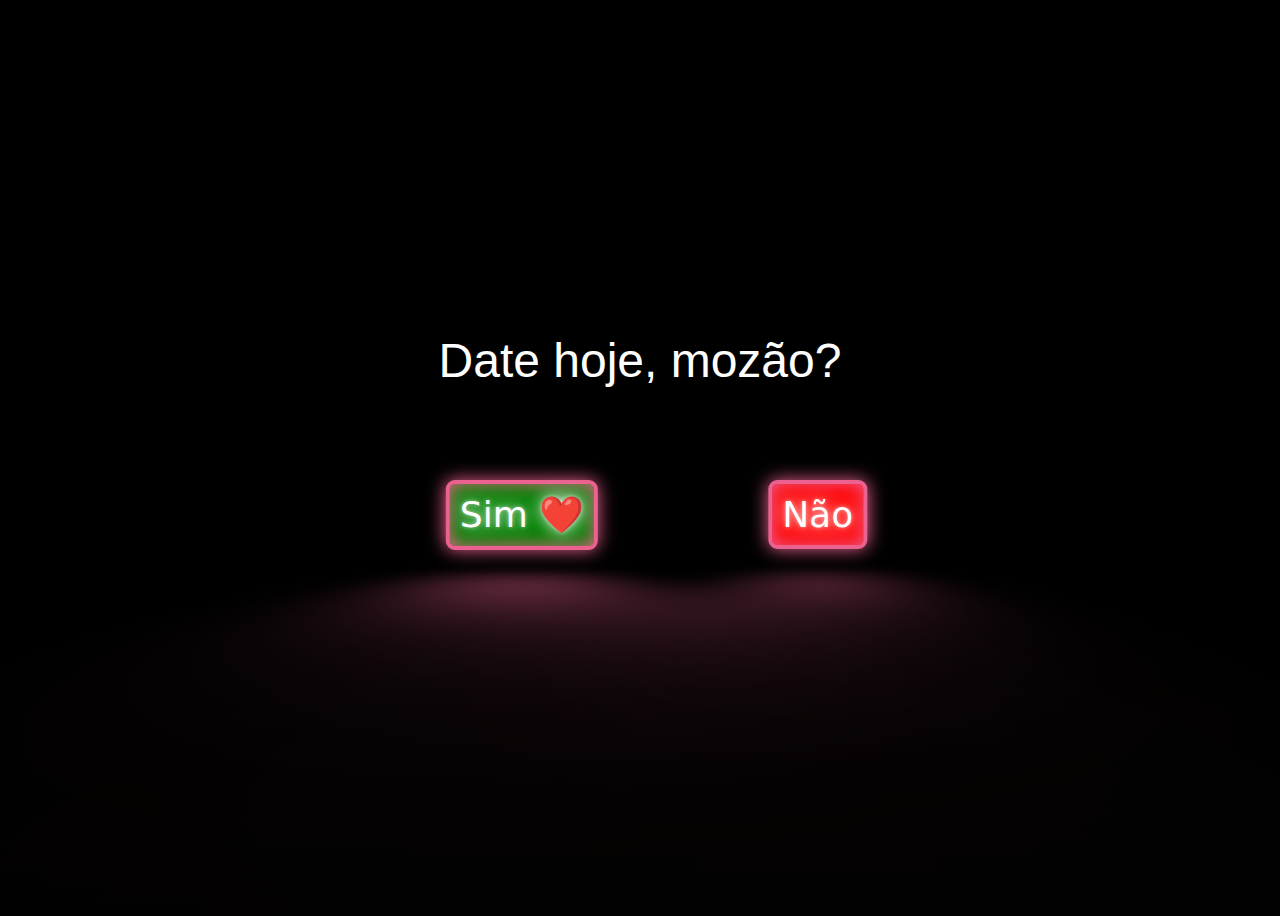
<file: index.html>
<!DOCTYPE html>
<html>
<head>
  <meta charset="UTF-8">
  <title>Oi</title>
  <link rel="stylesheet" href="./css.css">
  <style>
    /* Estilos para centralizar a pergunta */
    #pergunta {
      position: absolute;
      top: 40%;
      left: 50%;
      transform: translate(-50%, -50%);
      font-size: 48px;
      text-align: center;
      font-family: Arial, sans-serif;
    }

    /* Estilos para alinhar os botões abaixo da pergunta */
    #botoes {
      position: absolute;
      top: calc(50% + 30px);
      left: 40%;
      transform: translate(-50%);
    }

    /* Estilos para o botão "Não" */
    #nao {
      display: inline-block;
      margin-right: 20px;
      padding: 10px;
      font-size: 36px;
      background-color: red;
      color: white;
      position: absolute;
      top: 0;
      left: 55%;
      transform: translateX(250%);
    }

    /* Estilos para o botão "Sim" */
    #sim {
      display: inline-block;
      margin-left: 20px;
      padding: 10px;
      font-size: 36px;
      background-color: green;
      color: white;
    }

    /* Estilos para o fundo e as letras */
    body {
      background-color: black;
      color: white;
    }
  </style>
</head>
<body>
<div id="pergunta">Date hoje, mozão?</div>
<div id="botoes">
  <a href="#" id="sim" class="button">Sim ❤️</a>
  <a href="#" id="nao" class="button">Não</a>
</div>
<script>
  // Obter as dimensões iniciais do botão "Não"
  var nao = document.getElementById("nao");
  var naoRect = nao.getBoundingClientRect();
  var naoTop = naoRect.top;
  var naoLeft = naoRect.left;
  var naoWidth = naoRect.width;
  var naoHeight = naoRect.height;

  // Obter a altura da janela do navegador
  var windowHeight = window.innerHeight;

  // Redirecionar para o link quando o botão "Sim" for clicado
  document.getElementById("sim").onclick = function() {
    window.location.href = "https://instagram.com/restaurantelasai";
  };

  // Mover o botão "Não" quando o mouse passar sobre ele
  document.getElementById("nao").onmouseover = function() {
    var novoTop = Math.floor(Math.random() * (windowHeight - naoHeight - 800)) + "px";
    var novoLeft = Math.floor(Math.random() * (naoLeft + naoWidth - 500)) + "px";
    this.style.top = novoTop;
    this.style.left = novoLeft;
  };
</script>
</body>
</html>
</file>
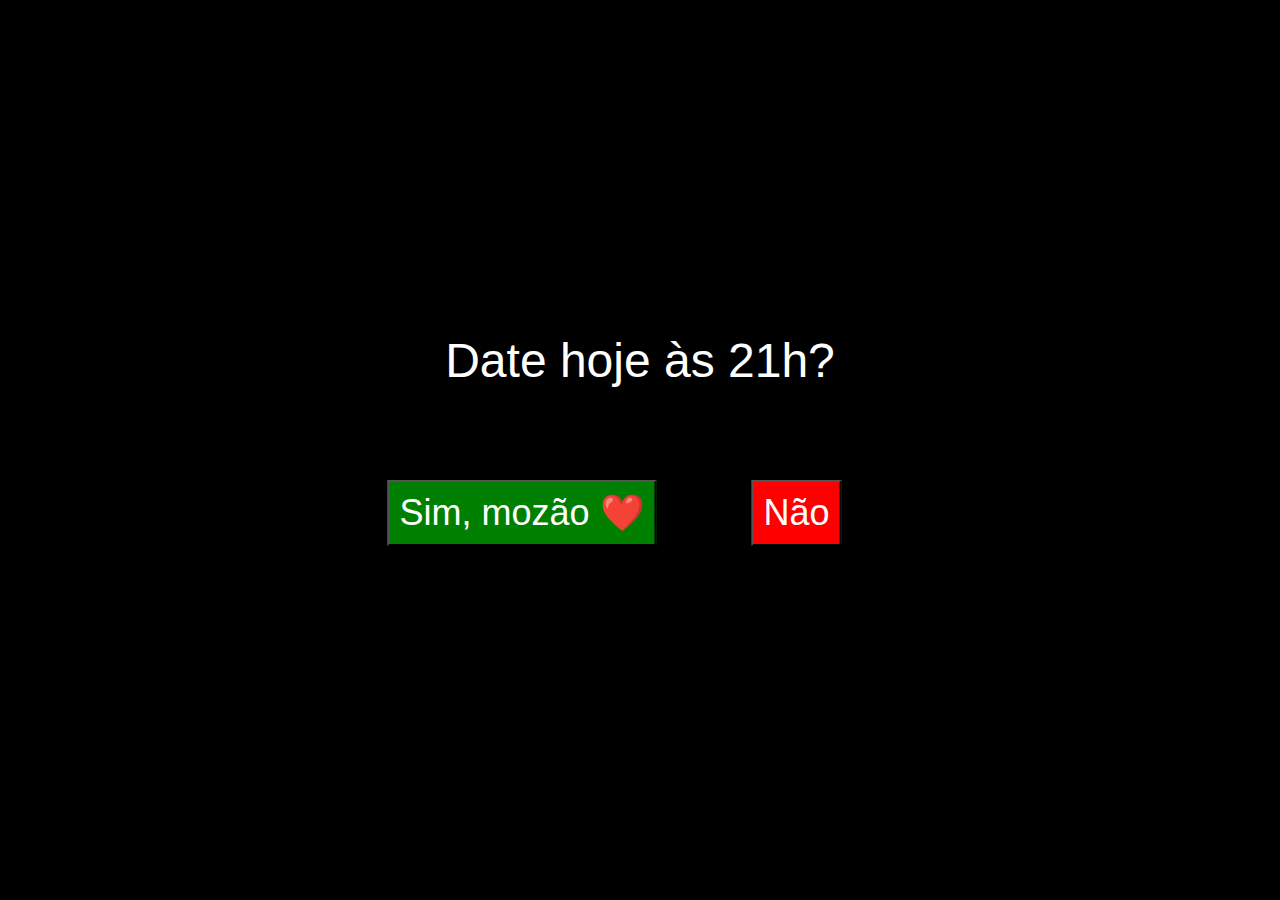
<file: stable.html>
<!DOCTYPE html>
<html>
  <head>
    <meta charset="UTF-8">
    <title>Date hoje?</title>
    <style>
      /* Estilos para centralizar a pergunta */
      #pergunta {
        position: absolute;
        top: 40%;
        left: 50%;
        transform: translate(-50%, -50%);
        font-size: 48px;
        text-align: center;
        font-family: Arial, sans-serif;
      }

      /* Estilos para alinhar os botões abaixo da pergunta */
      #botoes {
        position: absolute;
        top: calc(50% + 30px);
        left: 40%;
        transform: translate(-50%);
      }

      /* Estilos para o botão "Não" */
      #nao {
        display: inline-block;
        margin-right: 20px;
        padding: 10px;
        font-size: 36px;
        background-color: red;
        color: white;
        position: absolute;
        top: 0;
        left: 55%;
        transform: translateX(250%);
      }

      /* Estilos para o botão "Sim" */
      #sim {
        display: inline-block;
        margin-left: 20px;
        padding: 10px;
        font-size: 36px;
        background-color: green;
        color: white;
      }

      /* Estilos para o fundo e as letras */
      body {
        background-color: black;
        color: white;
      }
    </style>
  </head>
  <body>
    <div id="pergunta">Date hoje às 21h?</div>
    <div id="botoes">
      <button id="sim">Sim, mozão ❤️</button>
      <button id="nao">Não</button>
    </div>
    <script>
      // Obter as dimensões iniciais do botão "Não"
      var nao = document.getElementById("nao");
      var naoRect = nao.getBoundingClientRect();
      var naoTop = naoRect.top;
      var naoLeft = naoRect.left;
      var naoWidth = naoRect.width;
      var naoHeight = naoRect.height;

      // Obter a altura da janela do navegador
      var windowHeight = window.innerHeight;

      // Redirecionar para o link quando o botão "Sim" for clicado
      document.getElementById("sim").onclick = function() {
        window.location.href = "https://www.instagram.com/pulerestaurante/";
      };

      // Mover o botão "Não" quando o mouse passar sobre ele
      document.getElementById("nao").onmouseover = function() {
        var novoTop = Math.floor(Math.random() * (windowHeight - naoHeight - 800)) + "px";
        var novoLeft = Math.floor(Math.random() * (naoLeft + naoWidth - 500)) + "px";
        this.style.top = novoTop;
        this.style.left = novoLeft;
      };
    </script>
  </body>
</html>
</file>
<file: css.css>
:root {
    --clr-neon: rgba(235, 97, 143, 1);
    --clr-bg: rgba(1, 1, 1, 1);
    --clr-white: rgba(255, 255, 255, 1);
}

*,
*::before,
*::after {
    box-sizing: border-box;
}

body {
    min-height: 100vh;
    display: grid;
    place-items: center;
    background: var(--clr-bg);
    font-family: system-ui;
    color: var(--clr-neon);
}

.button {
    font-size: 2em;

    display: inline-block;
    cursor: pointer;
    text-decoration: none;
    color: var(--clr-neon);
    border: var(--clr-neon) 4px solid;
    padding: 0.25em 1em;
    border-radius: 0.25em;

    text-shadow: 0 0 0.125em rgba(255, 255, 255, 0.55), 0 0 0.5em currentColor;

    box-shadow: inset 0 0 0.5em 0 var(--clr-neon), 0 0 0.5em 0 var(--clr-neon);

    position: relative;
}

.button::before {
    pointer-events: none;
    content: "";
    position: absolute;
    background: var(--clr-neon);
    top: 120%;
    left: 0;
    width: 100%;
    height: 100%;

    transform: perspective(1.2em) rotateX(40deg) scale(1.5, 0.5);
    filter: blur(1.15em);
    opacity: 0.7;

    transition: transform 0.5s linear;
}

.button::after {
    content: "";
    position: absolute;
    top: 0;
    bottom: 0;
    left: 0;
    right: 0;
    box-shadow: 0 0 4em 0.6em var(--clr-neon), 0 0 1em 0.2em var(--clr-white);
    opacity: 0;
    background: var(--clr-neon);
    z-index: -1;
    transition: opacity 0.5s linear;
}

.button:hover,
.button:focus {
    color: var(--clr-bg);
    text-shadow: none;
}

.button:hover::before,
.button:focus::before {
    opacity: 1;
    transform: perspective(1em) rotateX(40deg) scale(1.5, 0.6);
    transition: transform 0.5s linear;
}

.button:hover::after,
.button:focus::after {
    opacity: 1;
}
</file>
